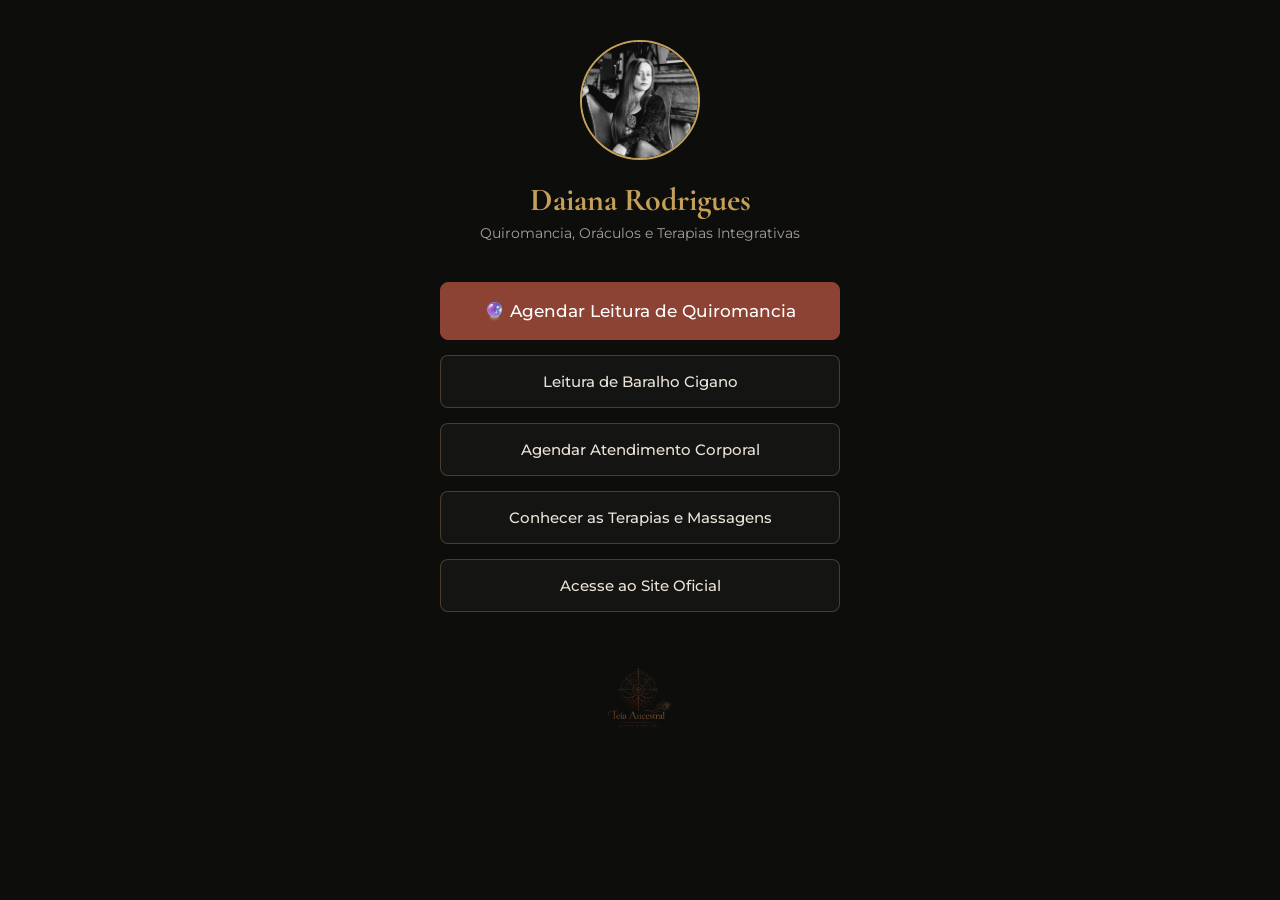
<file: links.html>
<!doctype html>
<html lang="pt-BR">
<head>
  <meta charset="utf-8">
  <meta name="viewport" content="width=device-width, initial-scale=1">
  <title>Links | Teia Ancestral</title>
  <meta name="theme-color" content="#0d0d0c">
  <link rel="icon" type="image/png" href="assets/img/fivicon.png">
  <link rel="preconnect" href="https://fonts.googleapis.com">
  <link href="https://fonts.googleapis.com/css2?family=Cormorant+Garamond:ital,wght@0,400;0,600&family=Montserrat:wght@400;500&display=swap" rel="stylesheet">
  <style>
    * { box-sizing: border-box; margin: 0; padding: 0; }
    body { background-color: #0d0d0c; color: #eae3d9; font-family: 'Montserrat', sans-serif; display: flex; flex-direction: column; align-items: center; min-height: 100vh; padding: 40px 20px; }
    .profile-img { width: 120px; height: 120px; border-radius: 50%; object-fit: cover; border: 2px solid #c5a059; margin-bottom: 20px; }
    h1 { font-family: 'Cormorant Garamond', serif; font-size: 2rem; color: #c5a059; margin-bottom: 5px; text-align: center; }
    p.subtitle { font-size: 0.9rem; color: #a8a095; margin-bottom: 40px; text-align: center; }
    .links-container { width: 100%; max-width: 400px; display: flex; flex-direction: column; gap: 15px; }
    .link-btn { display: block; width: 100%; padding: 16px 20px; background-color: #141412; color: #eae3d9; text-decoration: none; text-align: center; border: 1px solid rgba(197, 160, 89, 0.3); border-radius: 8px; font-weight: 500; font-size: 0.95rem; transition: all 0.3s ease; }
    .link-btn:hover, .link-btn:focus { background-color: #c5a059; color: #0d0d0c; border-color: #c5a059; }
    
    /* Classe de destaque mais forte para a Quiromancia */
    .link-btn.highlight { background-color: #8c4333; border-color: #8c4333; color: #fff; font-size: 1.05rem; padding: 18px 20px; }
    .link-btn.highlight:hover { background-color: #7a3a2c; }
    
    .footer-logo { width: 80px; margin-top: 50px; opacity: 0.5; }
  </style>
</head>
<body>
  <img src="assets/img/daiana.jpg" alt="Daiana Rodrigues" class="profile-img">
  <h1>Daiana Rodrigues</h1>
  <p class="subtitle">Quiromancia, Oráculos e Terapias Integrativas</p>

  <div class="links-container">
    <!-- Destaque absoluto para Quiromancia focado no público do Instagram -->
    <a href="https://wa.me/5511960930659?text=Ol%C3%A1%2C%20Daiana.%20Vim%20pelo%20Instagram%20e%20gostaria%20de%20agendar%20uma%20leitura%20de%20Quiromancia." target="_blank" class="link-btn highlight">🔮 Agendar Leitura de Quiromancia</a>
    
    <a href="https://wa.me/5511960930659?text=Ol%C3%A1%2C%20Daiana.%20Vim%20pelo%20Instagram%20e%20gostaria%20de%20saber%20sobre%20o%20Baralho%20Cigano." target="_blank" class="link-btn">Leitura de Baralho Cigano</a>
    
    <a href="https://wa.me/5511960930659?text=Ol%C3%A1%2C%20Daiana.%20Vim%20pelo%20Instagram%20e%20gostaria%20de%20agendar%20um%20atendimento%20corporal." target="_blank" class="link-btn">Agendar Atendimento Corporal</a>
    
    <a href="index.html#rituais" class="link-btn">Conhecer as Terapias e Massagens</a>
    
    <a href="index.html" class="link-btn">Acesse ao Site Oficial</a>
  </div>

  <img src="assets/img/logo-teia-ancestral.webp" alt="Teia Ancestral" class="footer-logo">
</body>
</html>
</file>
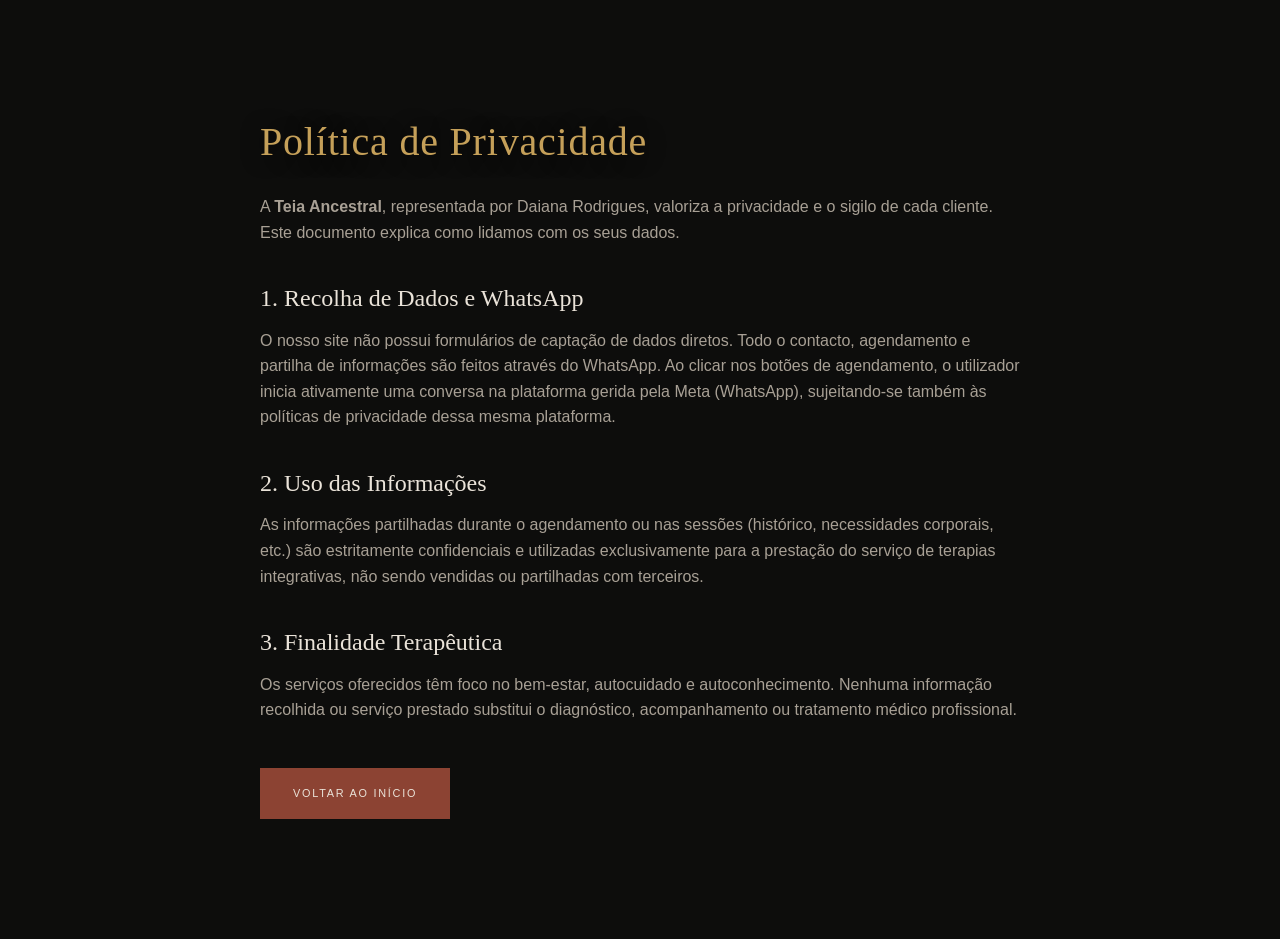
<file: politica-de-privacidade.html>
<!doctype html>
<html lang="pt-BR">
<head>
  <meta charset="utf-8">
  <meta name="viewport" content="width=device-width, initial-scale=1">
  <title>Política de Privacidade | Teia Ancestral</title>
  <link rel="stylesheet" href="assets/css/style.css">
  <style>
    .legal-content { max-width: 800px; margin: 120px auto; padding: 0 20px; color: var(--cream); }
    .legal-content h1 { margin-bottom: 30px; font-size: 2.5rem; color: var(--amber); }
    .legal-content h2 { margin-top: 40px; margin-bottom: 15px; font-size: 1.5rem; }
    .legal-content p, .legal-content li { margin-bottom: 15px; line-height: 1.6; color: var(--muted); }
  </style>
</head>
<body>
  <header class="site-header">
    <a class="brand" href="index.html">
      <img src="assets/img/logo-teia-ancestral.webp" alt="Teia Ancestral" width="120">
    </a>
  </header>
  <main class="legal-content">
    <h1>Política de Privacidade</h1>
    <p>A <strong>Teia Ancestral</strong>, representada por Daiana Rodrigues, valoriza a privacidade e o sigilo de cada cliente. Este documento explica como lidamos com os seus dados.</p>
    
    <h2>1. Recolha de Dados e WhatsApp</h2>
    <p>O nosso site não possui formulários de captação de dados diretos. Todo o contacto, agendamento e partilha de informações são feitos através do WhatsApp. Ao clicar nos botões de agendamento, o utilizador inicia ativamente uma conversa na plataforma gerida pela Meta (WhatsApp), sujeitando-se também às políticas de privacidade dessa mesma plataforma.</p>
    
    <h2>2. Uso das Informações</h2>
    <p>As informações partilhadas durante o agendamento ou nas sessões (histórico, necessidades corporais, etc.) são estritamente confidenciais e utilizadas exclusivamente para a prestação do serviço de terapias integrativas, não sendo vendidas ou partilhadas com terceiros.</p>
    
    <h2>3. Finalidade Terapêutica</h2>
    <p>Os serviços oferecidos têm foco no bem-estar, autocuidado e autoconhecimento. Nenhuma informação recolhida ou serviço prestado substitui o diagnóstico, acompanhamento ou tratamento médico profissional.</p>
    
    <a href="index.html" class="button button-primary" style="margin-top: 30px; display: inline-block;">Voltar ao Início</a>
  </main>
</body>
</html>
</file>
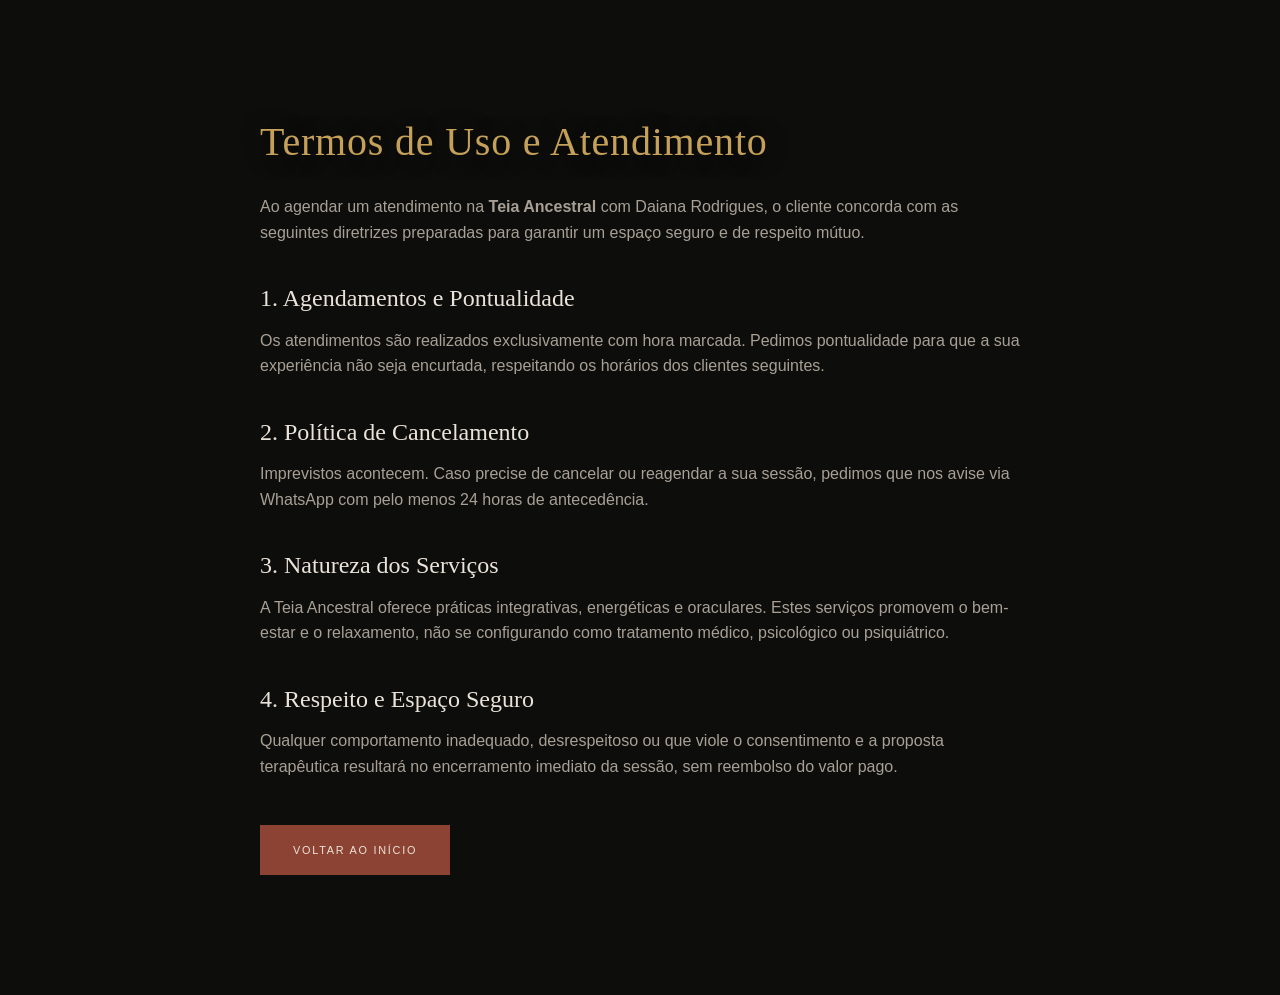
<file: termos-de-uso.html>
<!doctype html>
<html lang="pt-BR">
<head>
  <meta charset="utf-8">
  <meta name="viewport" content="width=device-width, initial-scale=1">
  <title>Termos de Uso | Teia Ancestral</title>
  <link rel="stylesheet" href="assets/css/style.css">
  <style>
    .legal-content { max-width: 800px; margin: 120px auto; padding: 0 20px; color: var(--cream); }
    .legal-content h1 { margin-bottom: 30px; font-size: 2.5rem; color: var(--amber); }
    .legal-content h2 { margin-top: 40px; margin-bottom: 15px; font-size: 1.5rem; }
    .legal-content p, .legal-content li { margin-bottom: 15px; line-height: 1.6; color: var(--muted); }
  </style>
</head>
<body>
  <header class="site-header">
    <a class="brand" href="index.html">
      <img src="assets/img/logo-teia-ancestral.webp" alt="Teia Ancestral" width="120">
    </a>
  </header>
  <main class="legal-content">
    <h1>Termos de Uso e Atendimento</h1>
    <p>Ao agendar um atendimento na <strong>Teia Ancestral</strong> com Daiana Rodrigues, o cliente concorda com as seguintes diretrizes preparadas para garantir um espaço seguro e de respeito mútuo.</p>
    
    <h2>1. Agendamentos e Pontualidade</h2>
    <p>Os atendimentos são realizados exclusivamente com hora marcada. Pedimos pontualidade para que a sua experiência não seja encurtada, respeitando os horários dos clientes seguintes.</p>
    
    <h2>2. Política de Cancelamento</h2>
    <p>Imprevistos acontecem. Caso precise de cancelar ou reagendar a sua sessão, pedimos que nos avise via WhatsApp com pelo menos 24 horas de antecedência.</p>
    
    <h2>3. Natureza dos Serviços</h2>
    <p>A Teia Ancestral oferece práticas integrativas, energéticas e oraculares. Estes serviços promovem o bem-estar e o relaxamento, não se configurando como tratamento médico, psicológico ou psiquiátrico.</p>
    
    <h2>4. Respeito e Espaço Seguro</h2>
    <p>Qualquer comportamento inadequado, desrespeitoso ou que viole o consentimento e a proposta terapêutica resultará no encerramento imediato da sessão, sem reembolso do valor pago.</p>

    <a href="index.html" class="button button-primary" style="margin-top: 30px; display: inline-block;">Voltar ao Início</a>
  </main>
</body>
</html>
</file>
<file: assets/css/style.css>
:root {
  --black: #0d0d0c;
  --black-2: #141412;
  --cream: #eae3d9;
  --muted: #a8a095;
  --amber: #c5a059;
  --terracotta: #8c4333;
  --line: rgba(234, 227, 217, 0.12);
  --serif: 'Cormorant Garamond', Georgia, serif;
  --sans: 'Montserrat', Arial, sans-serif;
}

* { box-sizing: border-box; }
html { scroll-behavior: smooth; }

body {
  margin: 0;
  background: var(--black);
  color: var(--cream);
  font-family: var(--sans);
  font-weight: 300;
  line-height: 1.7;
  overflow-x: hidden;
}

body.menu-open { overflow: hidden; }
img, video { display: block; max-width: 100%; }
a { color: inherit; text-decoration: none; }
a:focus-visible, button:focus-visible { outline: 2px solid var(--amber); outline-offset: 4px; }
.sr-only, .skip-link { position: absolute; width: 1px; height: 1px; padding: 0; margin: -1px; overflow: hidden; clip: rect(0, 0, 0, 0); white-space: nowrap; border: 0; }
.container { width: min(1180px, calc(100% - 3rem)); margin-inline: auto; }

/* Barra de Rolagem */
::-webkit-scrollbar { width: 8px; }
::-webkit-scrollbar-track { background: var(--black); }
::-webkit-scrollbar-thumb { background: rgba(197, 160, 89, 0.35); border-radius: 4px; transition: background 0.3s ease; }
::-webkit-scrollbar-thumb:hover { background: var(--amber); }
* { scrollbar-width: thin; scrollbar-color: rgba(197, 160, 89, 0.4) var(--black); }

/* Header, Logo e Nav */
.site-header {
  position: fixed;
  inset: 0 0 auto;
  z-index: 20;
  display: flex;
  align-items: center;
  justify-content: space-between;
  width: 100%;
  padding: 1.5rem max(2rem, calc((100vw - 1380px)/2));
  background: transparent;
  border-bottom: 1px solid transparent;
  opacity: 0;
  visibility: hidden;
  pointer-events: none;
  transform: translateY(-10px);
  transition: all 0.4s ease;
}

.site-header.is-scrolled {
  opacity: 1;
  visibility: visible;
  pointer-events: auto;
  transform: translateY(0);
  padding-block: 1rem;
}

.brand { display: flex; align-items: center; position: relative; }
.brand img { width: 140px; height: auto; object-fit: contain; filter: drop-shadow(0 2px 10px rgba(0, 0, 0, 0.6)); position: relative; z-index: 1; }

.site-nav {
  display: flex;
  align-items: center;
  gap: 2.5rem;
  font-size: 0.68rem;
  letter-spacing: 0.15em;
  text-transform: uppercase;
  color: rgba(234, 227, 217, 0.88);
}

.site-nav a { transition: color 0.25s ease; }
.site-nav a:hover { color: var(--amber); }
.site-nav .nav-cta { padding: 0.6rem 1.2rem; border: 1px solid var(--amber); color: var(--amber); transition: all 0.3s ease; }
.site-nav .nav-cta:hover { background: var(--amber); color: var(--black); }
.menu-toggle { display: none; }

/* Hero Section */
.hero { position: relative; width: 100vw; min-height: 100vh; min-height: 100svh; display: flex; flex-direction: column; align-items: center; justify-content: center; padding: 0 1.5rem; text-align: center; isolation: isolate; overflow: hidden; }
.hero-media, .hero-overlay { position: absolute; inset: 0; width: 100%; height: 100%; }
.hero-media { z-index: -2; overflow: hidden; background: var(--black) url('../img/teia-hero-poster.jpg') center/cover no-repeat; }
.hero-gif, .hero-video { position: absolute; inset: 0; width: 100%; height: 100%; object-fit: cover; filter: grayscale(0.15) brightness(0.88) contrast(1.05); }
.hero-video { z-index: 1; }
.hero-overlay { z-index: -1; background: linear-gradient(180deg, rgba(13, 13, 12, 0.35) 0%, rgba(13, 13, 12, 0.15) 50%, rgba(13, 13, 12, 0.75) 100%); }
.hero-content { position: relative; z-index: 3; max-width: 820px; display: flex; flex-direction: column; align-items: center; margin: auto; }
h1, h2, h3 { margin: 0; font-family: var(--serif); font-weight: 300; line-height: 1.1; }
h1 { font-size: clamp(2.8rem, 10vw, 5.8rem); letter-spacing: 0.02em; color: var(--cream); text-shadow: 0 2px 20px rgba(0, 0, 0, 0.6); }
.hero-subtitle { margin: 1.2rem auto 0; font: italic clamp(1rem, 4vw, 1.35rem) var(--serif); color: rgba(234, 227, 217, 0.85); max-width: 620px; text-shadow: 0 2px 10px rgba(0, 0, 0, 0.5); }

.button { display: inline-block; padding: 0.95rem 2rem; border: 1px solid transparent; font-size: 0.68rem; font-weight: 500; letter-spacing: 0.16em; text-transform: uppercase; transition: all 0.35s cubic-bezier(0.16, 1, 0.3, 1); }
.button:hover { transform: translateY(-2px); }
.button-primary { background: var(--terracotta); color: var(--cream); border-color: var(--terracotta); }
.button-primary:hover { background: var(--amber); border-color: var(--amber); color: var(--black); }

.scroll-cue { position: absolute; bottom: 2rem; left: 50%; transform: translateX(-50%); z-index: 3; display: flex; flex-direction: column; align-items: center; gap: 0.6rem; color: var(--cream); transition: color 0.3s ease; }
.scroll-cue:hover { color: var(--amber); }
.scroll-cue span { font-size: 0.65rem; letter-spacing: 0.25em; text-transform: uppercase; opacity: 0.9; }
.scroll-cue .line { width: 35px; height: 2px; background: var(--amber); }

/* Zigue-Zague e Grids */
.eyebrow { margin: 0 0 0.8rem; font-size: 0.68rem; letter-spacing: 0.22em; text-transform: uppercase; color: var(--amber); }
.accent { color: var(--amber); }
.split-section { display: grid; grid-template-columns: repeat(2, minmax(0, 1fr)); gap: clamp(4rem, 8vw, 8rem); align-items: center; padding-block: 10rem; }
.section-copy { max-width: 500px; margin-left: auto; margin-right: auto; }
.section-copy h2, .about-copy h2 { margin: 1rem 0 1.5rem; font-size: clamp(2.4rem, 4.5vw, 4.2rem); }
.section-copy p, .about-copy p { font-size: 0.92rem; color: var(--muted); }
.image-frame { margin: 0 auto; overflow: hidden; border: 1px solid var(--line); width: 100%; max-width: 540px; }
.image-frame img { aspect-ratio: 4/5; width: 100%; max-height: 75vh; object-fit: cover; filter: saturate(0.65); }

/* Sobre / Daiana */
.about { padding-block: 10rem; background: #0f0e0d; }
.about-grid { 
  display: grid; 
  grid-template-columns: minmax(0, 5fr) minmax(0, 7fr); 
  gap: clamp(3rem, 6vw, 6rem); 
  align-items: start; 
}

.portrait { 
  position: relative; 
  width: 100%; 
  max-width: 440px; 
  margin: 0 auto; 
}

.portrait img { 
  width: 100%; 
  aspect-ratio: 3/4; 
  object-fit: cover; 
  filter: grayscale(1) contrast(1.1); 
  border: 1px solid var(--line);
}

.portrait figcaption { 
  position: absolute; 
  inset: auto 1rem 1rem; 
  background: rgba(13, 13, 12, 0.95); 
  backdrop-filter: blur(8px); 
  padding: 1.1rem 1.3rem; 
  border: 1px solid var(--line);
}

.portrait figcaption strong, .portrait figcaption span { display: block; }
.portrait figcaption strong { font: 1.35rem var(--serif); color: var(--cream); margin-bottom: 0.3rem; }
.portrait figcaption span { 
  font-size: 0.65rem; 
  letter-spacing: 0.12em; 
  text-transform: uppercase;
  color: var(--amber); 
  font-weight: 500;
}

.about-copy hr { width: 64px; margin: 2rem 0; border: 0; border-top: 1px solid var(--terracotta); }
.about-copy strong { color: var(--cream); font-weight: 500; }
.about-copy p { margin-bottom: 1.2rem; }

.values { display: grid; grid-template-columns: repeat(3, 1fr); gap: 1rem; margin-top: 2rem; padding-top: 1rem; border-top: 1px solid var(--line); }
.values strong, .values span { display: block; }
.values strong { font: 1.4rem var(--serif); color: var(--amber); }
.values span { font-size: 0.58rem; letter-spacing: 0.08em; color: rgba(234, 227, 217, 0.5); }
.section-border { border-top: 1px solid var(--line); }
.rituals { padding-block: 8rem; }
.section-heading { text-align: center; max-width: 600px; margin: 0 auto 4rem; }
.section-heading h2, .footer-content h2 { margin: 0.8rem 0 1rem; font-size: clamp(2.8rem, 5vw, 4.5rem); }
.section-heading p, .footer-content > p:not(.eyebrow) { margin: 0; color: var(--muted); font: italic 1.3rem var(--serif); }

/* Cards de Serviços */
.ritual-grid {
  display: grid;
  grid-template-columns: repeat(4, 1fr);
  gap: 1.5rem;
}

.ritual-card {
  position: relative;
  display: flex;
  flex-direction: column;
  justify-content: space-between;
  overflow: hidden;
  background: var(--black-2);
  border: 1px solid var(--line);
  isolation: isolate;
  min-height: 510px;
}

.ritual-card:after {
  content: '';
  position: absolute;
  inset: 0;
  z-index: -1;
  background: linear-gradient(180deg, rgba(13, 13, 12, 0.15) 0%, rgba(13, 13, 12, 0.95) 75%);
}

.ritual-image {
  position: absolute;
  inset: 0;
  z-index: -2;
  background-image: var(--image);
  background-position: center center;
  background-size: cover;
  background-repeat: no-repeat;
  opacity: 0.42;
  filter: grayscale(1) contrast(1.1);
  transition: transform 0.7s ease, opacity 0.7s ease;
}

.ritual-card:hover .ritual-image {
  transform: scale(1.08);
  opacity: 0.58;
}

.ritual-body {
  padding: 1.6rem;
  display: flex;
  flex-direction: column;
  flex-grow: 1;
}

.ritual-meta, .ritual-footer {
  display: flex;
  justify-content: space-between;
  gap: 1rem;
  align-items: center;
  color: var(--amber);
  font-size: 0.62rem;
  letter-spacing: 0.08em;
}

.ritual-meta span:last-child {
  border: 1px solid rgba(197, 160, 89, 0.45);
  padding: 0.25rem 0.45rem;
  font-size: 0.54rem;
}

.ritual-body h3 {
  margin: 1.1rem 0 0.8rem;
  font-size: clamp(1.5rem, 2.2vw, 1.85rem);
  line-height: 1.2;
}

.ritual-body p {
  margin: 0 0 1.5rem;
  font-size: clamp(0.74rem, 1.2vw, 0.8rem);
  color: var(--muted);
  line-height: 1.6;
  flex-grow: 1;
}

.ritual-footer {
  padding-top: 1rem;
  border-top: 1px solid var(--line);
  color: rgba(234, 227, 217, 0.75);
  font-size: 0.58rem;
  margin-top: auto;
}

.ritual-footer a {
  color: var(--amber);
  white-space: nowrap;
}

.btn-modal {
  background: transparent !important;
  border: none !important;
  color: rgba(234, 227, 217, 0.75) !important;
  font-family: var(--sans) !important;
  font-size: 0.58rem !important;
  letter-spacing: 0.08em !important;
  text-transform: uppercase !important;
  cursor: pointer !important;
  padding: 0 0 2px 0 !important;
  border-bottom: 1px dashed rgba(197, 160, 89, 0.5) !important;
  transition: all 0.3s ease !important;
  outline: none !important;
  white-space: nowrap;
}

.btn-modal:hover {
  color: var(--amber) !important;
  border-bottom-color: var(--amber) !important;
}

.site-footer { padding: 7rem 1.5rem 2rem; text-align: center; border-top: 1px solid var(--line); }
.footer-content { max-width: 650px; margin: 0 auto; }
.footer-content > p:not(.eyebrow) { max-width: 500px; margin: 0 auto 2rem; font-size: 0.82rem; }
.site-footer small { display: block; margin-top: 5rem; color: rgba(234, 227, 217, 0.35); font-size: 0.58rem; letter-spacing: 0.08em; }

.reveal { opacity: 0; transform: translateY(24px); transition: opacity 0.8s ease, transform 0.8s ease; }
.reveal.is-visible { opacity: 1; transform: none; }

@keyframes pulseGlow {
  0% { transform: translate(-50%, -50%) scale(0.85); opacity: 0.5; }
  50% { transform: translate(-50%, -50%) scale(1.2); opacity: 0.95; }
  100% { transform: translate(-50%, -50%) scale(0.85); opacity: 0.5; }
}
.site-header .brand::before {
  content: '';
  position: absolute;
  top: 38%; 
  left: 49%;
  transform: translate(-50%, -50%);
  width: 42px;
  height: 42px;
  background: radial-gradient(circle, rgba(255, 223, 115, 0.95) 0%, rgba(255, 180, 50, 0.4) 50%, rgba(197, 160, 89, 0) 80%);
  filter: blur(5px);
  z-index: 0;
  pointer-events: none;
  animation: pulseGlow 3.5s ease-in-out infinite;
}

.preloader {
  position: fixed;
  inset: 0;
  z-index: 99999;
  background: var(--black);
  display: flex;
  align-items: center;
  justify-content: center;
  transition: opacity 0.8s ease, visibility 0.8s ease;
}
.preloader img {
  width: 140px;
  height: auto;
  filter: drop-shadow(0 0 10px rgba(197, 160, 89, 0.4));
  animation: pulseGlow 2s ease-in-out infinite;
}
.preloader.is-hidden { opacity: 0; visibility: hidden; }

.footer-legal { margin: 3rem 0 1.5rem; font-size: 0.65rem; letter-spacing: 0.1em; text-transform: uppercase; }
.footer-legal a { color: rgba(234, 227, 217, 0.5); margin: 0 12px; transition: color 0.3s ease; }
.footer-legal a:hover { color: var(--amber); }

.back-to-top {
  position: fixed;
  bottom: 2rem;
  right: 2rem;
  z-index: 50;
  width: 48px;
  height: 48px;
  border: 1px solid rgba(197, 160, 89, 0.4);
  border-radius: 50%;
  background: rgba(13, 13, 12, 0.7);
  backdrop-filter: blur(8px);
  color: var(--amber);
  display: flex;
  align-items: center;
  justify-content: center;
  opacity: 0;
  visibility: hidden;
  transform: translateY(20px);
  transition: all 0.4s ease;
}
.back-to-top.is-visible { opacity: 1; visibility: visible; transform: translateY(0); }
.back-to-top:hover { background: var(--amber); color: var(--black); border-color: var(--amber); }

.modal-overlay {
  position: fixed;
  inset: 0;
  z-index: 99999;
  background: rgba(0, 0, 0, 0.85);
  backdrop-filter: blur(5px);
  display: flex;
  align-items: center;
  justify-content: center;
  padding: 1.5rem;
  opacity: 0;
  visibility: hidden;
  transition: opacity 0.3s ease, visibility 0.3s ease;
}

.modal-overlay.is-open { opacity: 1; visibility: visible; }

.modal-content {
  position: relative;
  background: var(--black-2);
  border: 1px solid var(--line);
  width: 100%;
  max-width: 520px;
  max-height: 90vh;
  border-radius: 4px;
  overflow-y: auto;
  transform: scale(0.95);
  transition: transform 0.3s ease;
  display: flex;
  flex-direction: column;
}

.modal-overlay.is-open .modal-content { transform: scale(1); }

.modal-close {
  position: absolute;
  top: 1rem;
  right: 1rem;
  width: 32px;
  height: 32px;
  border-radius: 50%;
  background: rgba(13, 13, 12, 0.8) !important;
  border: 1px solid var(--line) !important;
  color: var(--cream) !important;
  font-size: 1.5rem;
  display: flex;
  align-items: center;
  justify-content: center;
  cursor: pointer;
  z-index: 10;
  transition: all 0.3s ease;
  padding: 0;
}

.modal-close:hover { background: var(--amber) !important; color: var(--black) !important; border-color: var(--amber) !important; }

.modal-img-container { width: 100%; height: 220px; overflow: hidden; flex-shrink: 0; }
.modal-img-container img { width: 100%; height: 100%; object-fit: cover; filter: grayscale(0.5); }
.modal-body { padding: 2rem; text-align: left; }
.modal-body h3 { font-size: 1.8rem; color: var(--amber); margin-bottom: 1rem; font-family: var(--serif); text-align: center; }
.modal-body p { font-size: 0.85rem; color: var(--muted); margin-bottom: 1.5rem; line-height: 1.6; white-space: pre-line; }
.modal-body .button-primary { display: block; text-align: center; width: 100%; }

/* Locais de Atendimento */
.locais-section {
  position: relative;
  min-height: 70vh;
  display: flex;
  align-items: center;
  justify-content: center;
  padding: 8rem 1.5rem;
  text-align: center;
  isolation: isolate;
  overflow: hidden;
}

.locais-bg, .locais-overlay {
  position: absolute;
  inset: 0;
  width: 100%;
  height: 100%;
}

.locais-bg {
  z-index: -2;
  background-image: url('https://images.unsplash.com/photo-1600334089648-b0d9d3028eb2?auto=format&fit=crop&q=80&w=1600');
  background-position: center;
  background-size: cover;
  background-repeat: no-repeat;
  filter: grayscale(0.3) brightness(0.65);
}

.locais-overlay {
  z-index: -1;
  background: rgba(13, 13, 12, 0.78);
}

.locais-content {
  position: relative;
  z-index: 2;
  max-width: 650px;
  margin-inline: auto;
}

.locais-content h2 {
  font-size: clamp(2.4rem, 4.5vw, 4rem);
  margin-bottom: 1.2rem;
  color: var(--cream);
}

.locais-desc {
  color: var(--muted);
  margin-bottom: 2.5rem;
  font-size: 0.95rem;
  line-height: 1.6;
}

.locais-buttons {
  display: flex;
  flex-wrap: wrap;
  gap: 1.2rem;
  justify-content: center;
  align-items: center;
}

@media (max-width: 1024px) {
  .ritual-grid { grid-template-columns: repeat(2, 1fr); gap: 1.2rem; }
  .ritual-card { min-height: 480px; }
}

@media (max-width: 700px) {
  .reveal { opacity: 1 !important; transform: none !important; transition: none !important; }
  .container { width: min(100% - 2rem, 560px); }
  .site-header { padding: 1rem 1.5rem; }
  .brand img { width: 110px; }
  
  .menu-toggle {
    display: flex;
    flex-direction: column;
    gap: 5px;
    padding: 0.5rem;
    border: 0;
    background: transparent;
    color: var(--cream);
    cursor: pointer;
    z-index: 25;
    transition: all 0.4s ease;
  }
  
  .menu-toggle > span:not(.sr-only) { width: 24px; border-top: 1px solid currentColor; transition: all 0.3s; }
  
  .site-nav {
    position: fixed;
    inset: 0;
    top: 65px; 
    height: calc(100svh - 65px);
    width: 100vw;
    background: rgba(13, 13, 12, 0.92);
    backdrop-filter: blur(12px);
    -webkit-backdrop-filter: blur(12px);
    border: none;
    display: flex;
    flex-direction: column;
    align-items: center;
    justify-content: flex-start;
    gap: 2rem;
    padding: 3rem 1.5rem;
    opacity: 0;
    visibility: hidden;
    pointer-events: none;
    transform: translateY(-10px);
    transition: all 0.3s ease;
  }
  
  .site-nav.is-open { opacity: 1; visibility: visible; pointer-events: auto; transform: translateY(0); }
  .site-nav a { font-size: 0.8rem; }
  
  .hero-subtitle { padding: 0 1rem; }
  .split-section, .about-grid { grid-template-columns: 1fr; padding-block: 5rem; gap: 2.5rem; }
  .rituals, .about { padding-block: 6rem; }
  
  .ritual-grid { grid-template-columns: 1fr; }
  .ritual-card { min-height: auto; }
  
  .section-heading { margin-bottom: 3rem; }
  .values { grid-template-columns: 1fr; }
  .site-footer { padding-top: 6rem; }
  .image-frame img, .portrait img { max-height: 60vh; }
  
  .back-to-top { bottom: 1.5rem; right: 1.5rem; width: 40px; height: 40px; }
  
  .modal-img-container { height: 160px; }
  .modal-body { padding: 1.25rem; }
  .modal-body h3 { font-size: 1.4rem; }
}

@media (prefers-reduced-motion: reduce) {
  html { scroll-behavior: auto; }
  .reveal { opacity: 1; transform: none; transition: none; }
  .ritual-image { transition: none; }
  .hero-media { transform: none; }
}

/* --- AJUSTES EXCLUSIVOS PARA DESKTOP (Seção Sobre / Retrato da Daiana) --- */
@media (min-width: 1025px) {
  .about {
    padding-block: 8rem;
  }

  .about-grid {
    align-items: center; 
  }

  .portrait {
    position: relative;
    width: 100%;
    max-width: 380px;
    margin: 0 auto;
    overflow: hidden;
  }
  
  .portrait img {
    width: 100%;
    height: auto;
    max-height: 480px;
    object-fit: cover;
    display: block;
  }

  .portrait figcaption {
    position: absolute;
    bottom: 0;
    left: 0;
    right: 0;
    width: 100%;
    margin: 0;
    background: rgba(13, 13, 12, 0.45);
    backdrop-filter: blur(5px);
    -webkit-backdrop-filter: blur(5px);
    padding: 1rem;
    border: none;
    border-top: 1px solid rgba(234, 227, 217, 0.15);
    text-align: center;
  }
}
</file>
